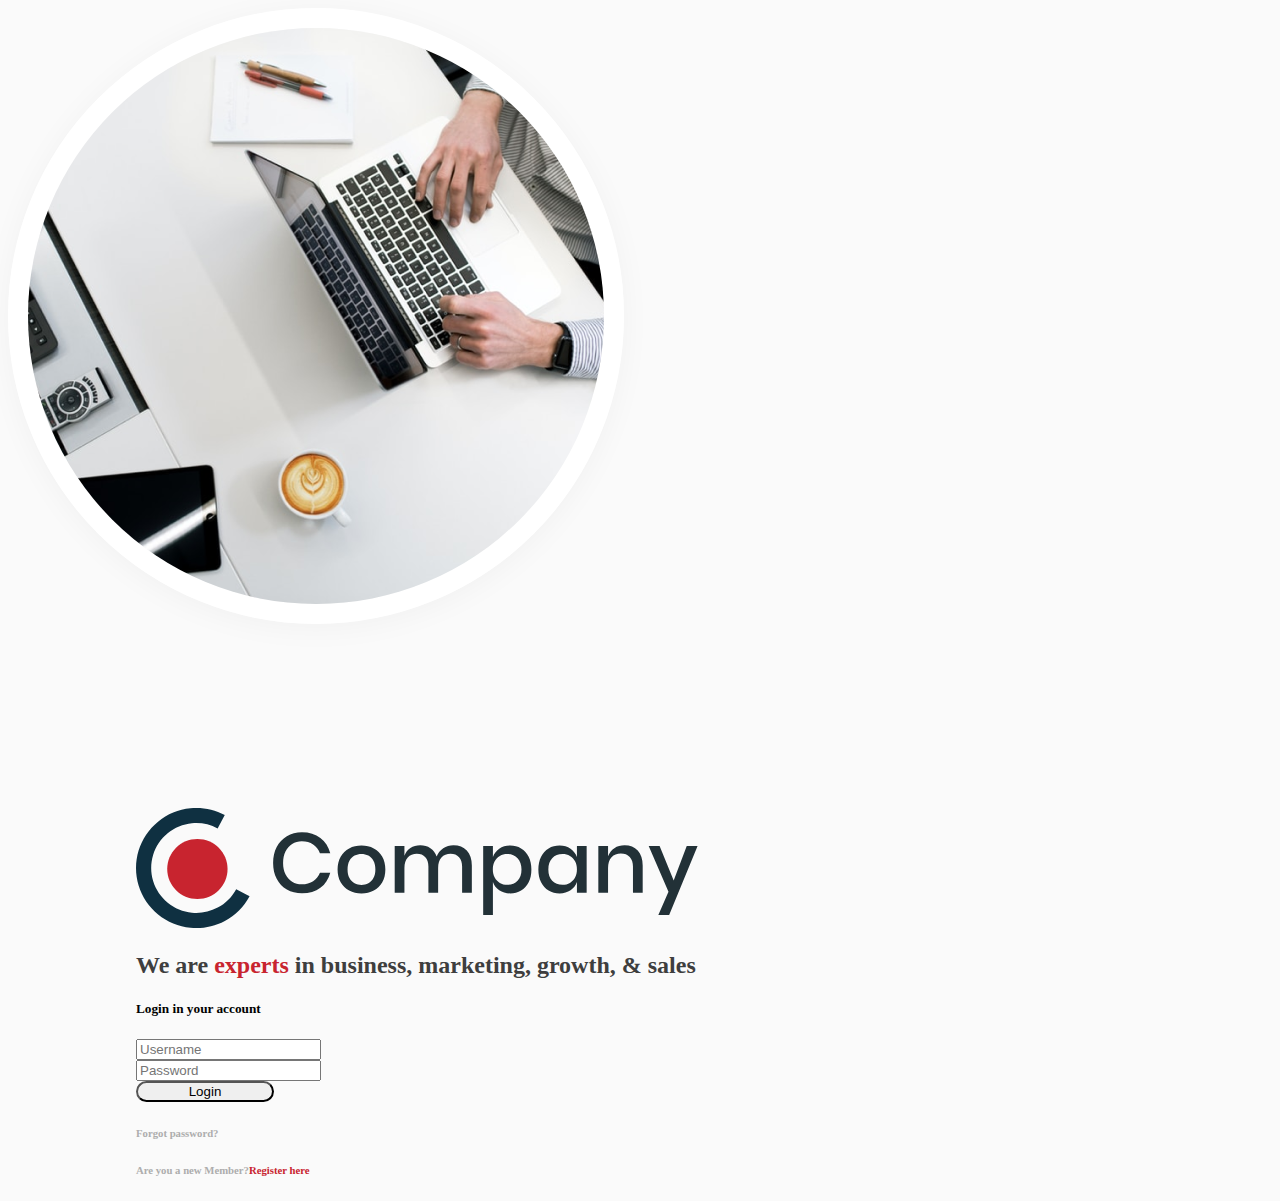
<file: index.html>
<!DOCTYPE html>
<html lang="en">

<head>
  <meta charset="UTF-8">
  <meta http-equiv="X-UA-Compatible" content="IE=edge">
  <meta name="viewport" content="width=device-width, initial-scale=1.0">
  <link href="https://cdn.jsdelivr.net/npm/bootstrap@5.3.0-alpha1/dist/css/bootstrap.min.css" rel="stylesheet"
    integrity="sha384-GLhlTQ8iRABdZLl6O3oVMWSktQOp6b7In1Zl3/Jr59b6EGGoI1aFkw7cmDA6j6gD" crossorigin="anonymous">
  <link rel="stylesheet" href="https://cdn.jsdelivr.net/npm/bootstrap-icons@1.10.3/font/bootstrap-icons.css">
  <title>Login Page</title>

</head>

<body style="background-color:#FAFAFA ;">
  <div class="row container-fluid ">

    <div class="col-lg-6 col-md-12 col-sm-12 d-flex justify-content-center .align-items-center p-5 mt-5 ">
      <img src="images/hero-image.png" alt="" class="img-fluid" style="border-radius: 50%;border-color: #FFFFFF; background: transparent 0% 0% no-repeat padding-box; box-shadow: 0px 4px 31px #0000000A;
      border: 20px solid #FFFFFF;
      opacity: 1;">
    </div>
    <div class="col-lg-6 col-md-12 col-sm-12 d-flex justify-content-center .align-items-center "
      style="margin-top: 20vh; padding-right: 15vw;padding-left: 10vw;">

      <form>
        <div class="mb-3"><img src="images/header-logo.svg" class="img-fluid " alt="" style="width: 60%;height: 15%;">
        </div>
        <h2 class="pt-5" style="color: #3E3E3E;">We are <span style="color:#C8242F;">experts</span> in business,
          marketing, growth, & sales</h2>
        <h5 class="pt-3">Login in your account</h5>
        <div class="form-group pt-4">

          <input class="form-control input-lg" id="inputlg" type="text" placeholder="Username">
        </div>
        <div class="form-group py-4">

          <input class="form-control input-lg" id="inputlg" type="password" placeholder="Password">
        </div>
        <div class="d-flex justify-content-between">
          <button type="submit" class="btn btn-danger" style="width: 138px;border-radius: 23px;height: 5%;">Login</button>
          <h6 class="my-auto" style="color: #ADADAD;">Forgot password?</h6>
        </div>
        <h6 class="my-4" style="color:#ADADAD;">Are you a new Member?<span style="color: #C8242F;">Register here</span></h6>
  


      </form>

    </div>

  </div>

  <script src="https://cdn.jsdelivr.net/npm/@popperjs/core@2.11.6/dist/umd/popper.min.js"
    integrity="sha384-oBqDVmMz9ATKxIep9tiCxS/Z9fNfEXiDAYTujMAeBAsjFuCZSmKbSSUnQlmh/jp3"
    crossorigin="anonymous"></script>
  <script src="https://cdn.jsdelivr.net/npm/bootstrap@5.3.0-alpha1/dist/js/bootstrap.min.js"
    integrity="sha384-mQ93GR66B00ZXjt0YO5KlohRA5SY2XofN4zfuZxLkoj1gXtW8ANNCe9d5Y3eG5eD"
    crossorigin="anonymous"></script>
</body>

</html>
</file>
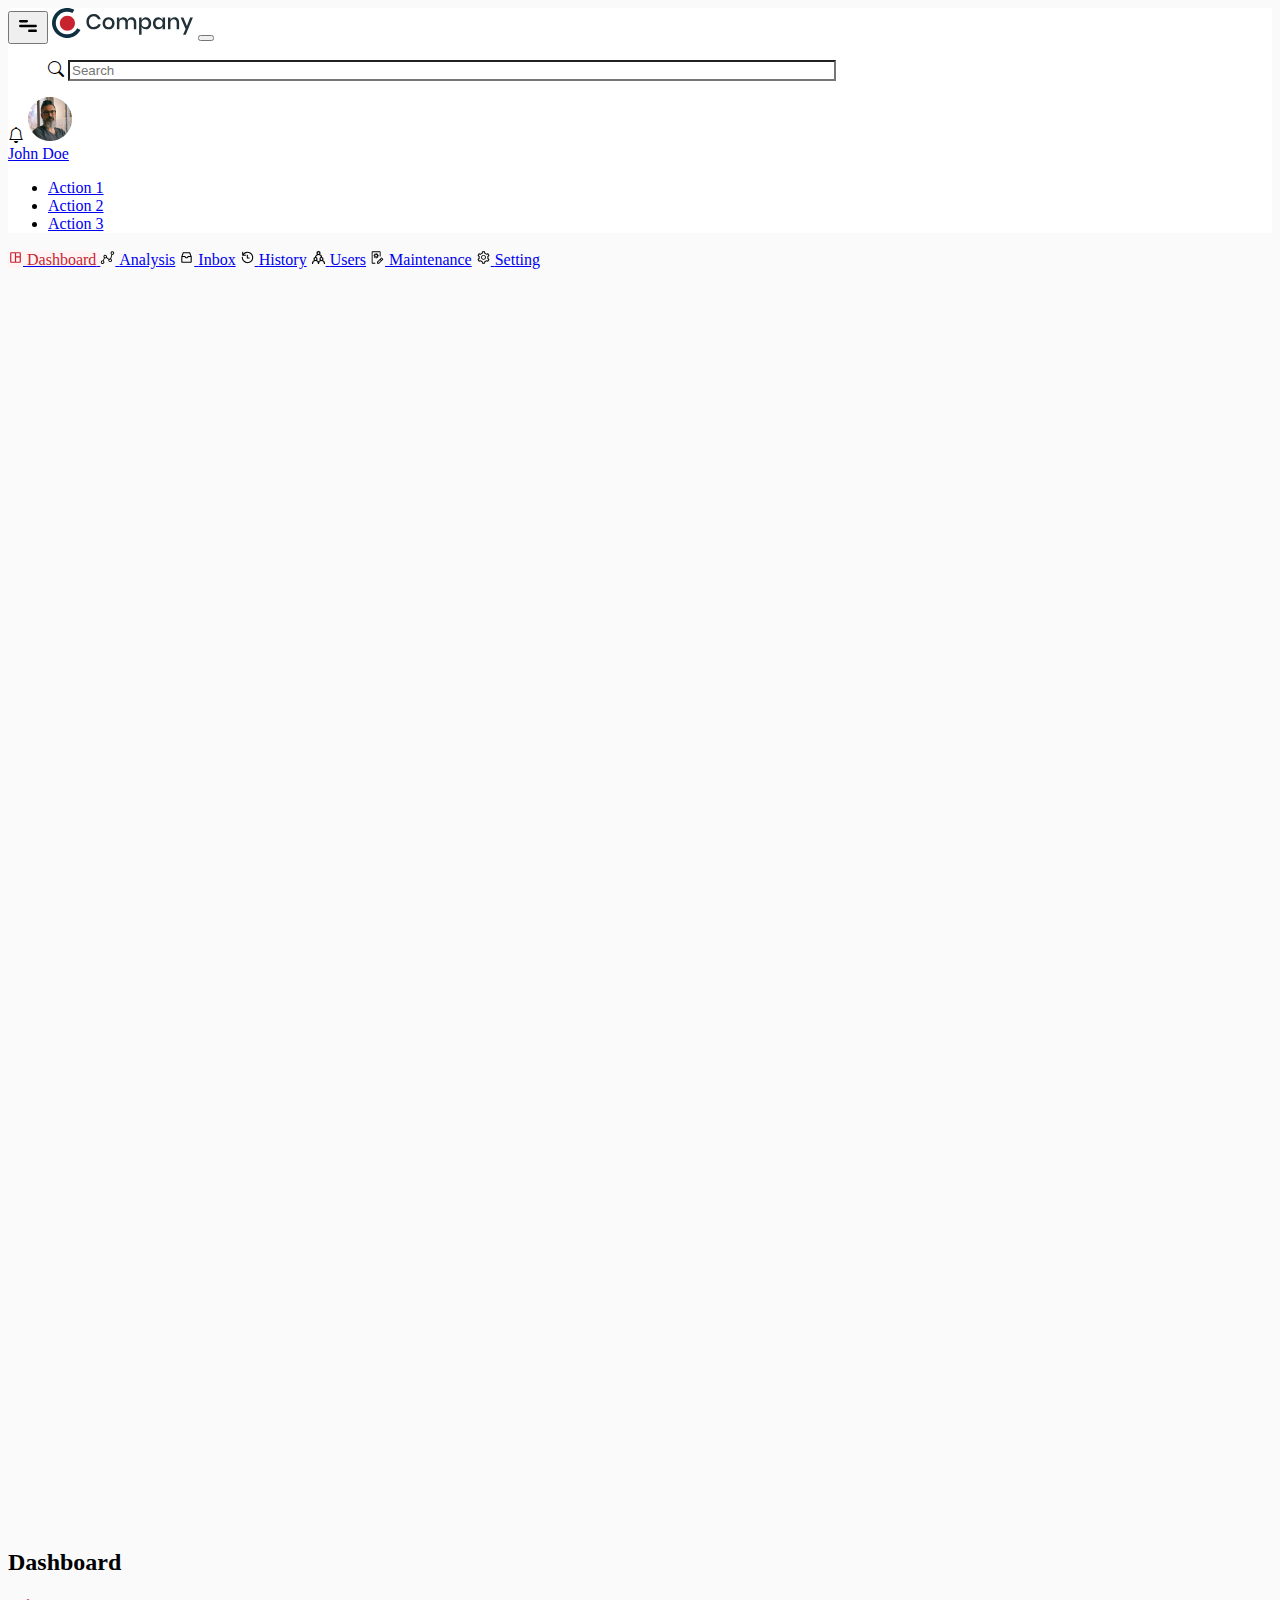
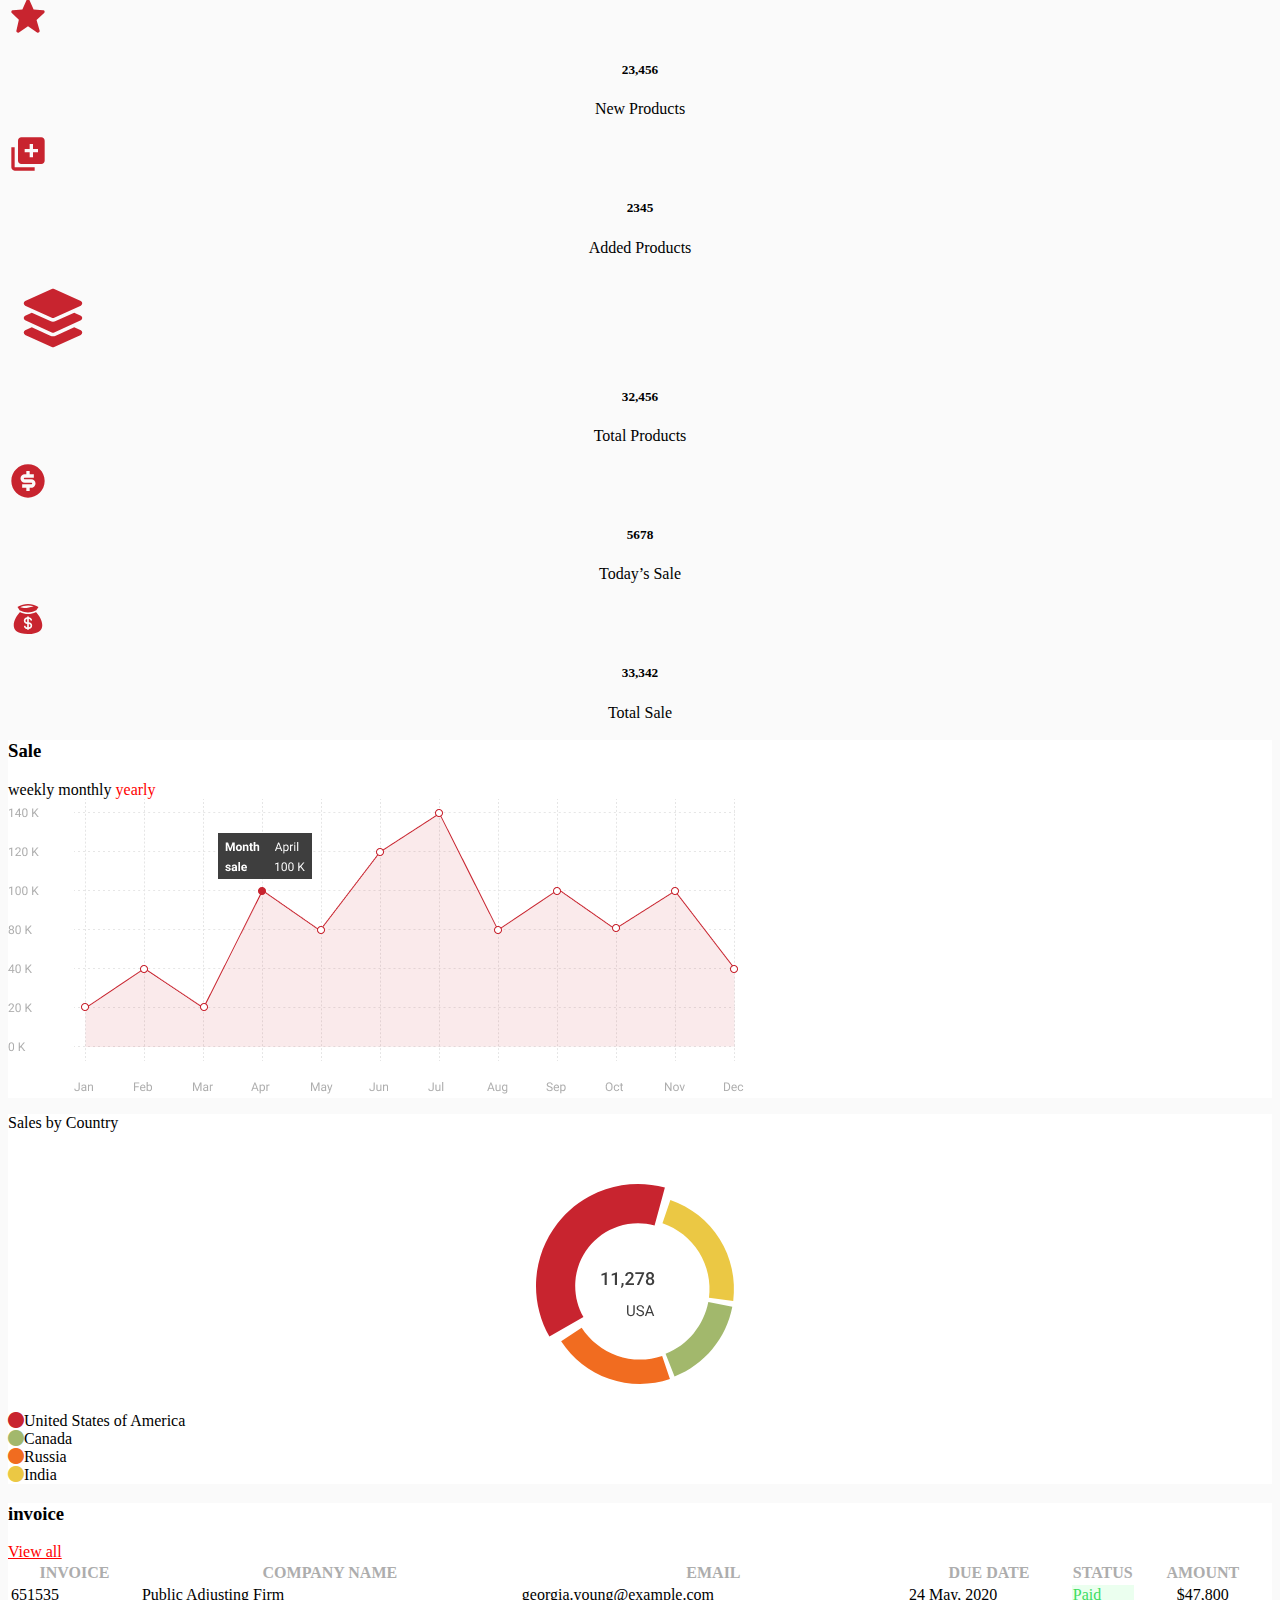
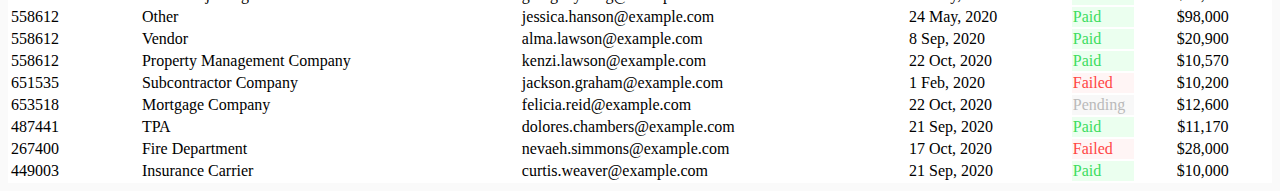
<file: dashboard.html>
<!DOCTYPE html>
<html lang="en">

<head>
    <meta charset="UTF-8">
    <meta http-equiv="X-UA-Compatible" content="IE=edge">
    <meta name="viewport" content="width=device-width, initial-scale=1.0">
    <title>Dashboard Page</title>
    <link href="https://cdn.jsdelivr.net/npm/bootstrap@5.3.0-alpha1/dist/css/bootstrap.min.css" rel="stylesheet"
        integrity="sha384-GLhlTQ8iRABdZLl6O3oVMWSktQOp6b7In1Zl3/Jr59b6EGGoI1aFkw7cmDA6j6gD" crossorigin="anonymous">
    <link rel="stylesheet" href="https://cdn.jsdelivr.net/npm/bootstrap-icons@1.10.3/font/bootstrap-icons.css">
    <style>


@media screen and (max-width: 992px) {
    .nav1{
        display: none;
    }
  }
  .nav1 {
    /* position: sticky; */
    /* height: 400px; */
    padding-left: 25px;
    background: #FFFFFF;
    opacity: 1;
    padding-top: 10px;
    /* margin-top: 10px; */

}


        table {
            display: block;
            overflow-x: auto;
            white-space: nowrap;
        }

        table tbody {
            display: table;
            width: 100%;
        }
    </style>
   
</head>

<body style="background-color: #FAFAFA;">


    <nav class="navbar navbar-expand-lg " style="background-color: white;">
        <div class="container-fluid">

            <!-- <a href="#"><img src="./images/menu-bar.svg" id="mySidebar" class="sidebar"></a> -->
            <button type="button" onclick="openNav()" class="menubar">
                <img src="./images/menu-bar.svg" alt="menu-bar">
              </button>

            <img src="./images/header-logo.svg" class="ms-2">

            <button class="navbar-toggler" type="button" data-bs-toggle="collapse"
                data-bs-target="#navbarSupportedContent" aria-controls="navbarSupportedContent" aria-expanded="false"
                aria-label="Toggle navigation">
                <span class="navbar-toggler-icon">
                </span>

            </button>
            <div class="collapse navbar-collapse" id="navbarSupportedContent">
                <ul class="navbar-nav me-auto mb-2 mb-lg-0">
                    <form class="d-flex ms-3" role="search">
                        <i class="bi bi-search my-auto"></i>
                        <input class="form-control me-2 ms-3 border-0 " style="width: 60vw; background-color: white;"
                            type="search" placeholder="Search" aria-label="Search">

                    </form>
                </ul>
                <div class="d-flex">
                    <i class="bi bi-bell my-auto"></i>
                    <img src="./images/profile.png" class="ms-3">


                    <div class="dropdown-center my-auto">
                        <a class="nav-link dropdown-toggle  ms-3 me-5" href="#" role="button" data-bs-toggle="dropdown"
                            aria-expanded="false">
                            John Doe
                        </a>

                        <ul class="dropdown-menu dropdown-menu-end dropdown-menu-lg-start">
                            <li><a class="dropdown-item" href="#">Action 1</a></li>
                            <li><a class="dropdown-item" href="#">Action 2 </a></li>
                            <li><a class="dropdown-item" href="#">Action 3 </a></li>
                        </ul>
                    </div>

                </div>
            </div>
        </div>
    </nav>

    <div class="row container-fluid ">
        <div class="col-lg-2   nav-1 " id="d-sidebar">
            <nav id="sidebarMenu" class="collapse d-lg-block sidebar collapse bg-white my-auto">
                <div class="position-sticky">
                    <div class="list-group list-group-flush mx-3 mt-4" style="height: 1280px;">
                        <a href="#" class="list-group-item list-group-item-action py-2 mb-2 ripple border-0"
                            aria-current="true">
                            <a href="#" class="list-group-item list-group-item-action py-2 mb-2 ripple border-0"
                                style="background: #FFF3F4 0% 0% no-repeat padding-box;">
                                <img src="images/dashboard-active.svg " class="my-auto" style="width: 15px;
                        height: 15px;" alt="">
                                <span
                                    style="font: normal normal normal 16px/21px Roboto;color: #C8242F;">Dashboard</span>
                            </a>
                            <a href="#" class="list-group-item list-group-item-action py-2 mb-2 ripple  border-0">
                                <img src="images/graph-default.svg " class="my-auto" style="width: 15px;
                      height: 15px;" alt="">
                                <span style="font: normal normal normal 16px/21px Roboto;">Analysis</span></a>

                            <a href="#" class="list-group-item list-group-item-action py-2 mb-2 ripple  border-0">
                                <img src="images/inbox-default.svg " class="my-auto" style="width: 15px;
                      height: 15px;" alt="">
                                <span style="font: normal normal normal 16px/21px Roboto;">Inbox</span></a>
                            <a href="#" class="list-group-item list-group-item-action py-2 mb-2 ripple  border-0">
                                <img src="images/clock-default.svg " class="my-auto" style="width: 15px;
                      height: 15px;" alt="">
                                <span style="font: normal normal normal 16px/21px Roboto;">History</span></a>
                            <a href="#" class="list-group-item list-group-item-action py-2 mb-2 ripple  border-0">
                                <img src="images/user-default.svg " class="my-auto" style="width: 15px;
                      height: 15px;" alt="">
                                <span style="font: normal normal normal 16px/21px Roboto;">Users</span></a>
                            <a href="#" class="list-group-item list-group-item-action py-2 mb-2 ripple  border-0">
                                <img src="images/maintenance-default.svg" class="my-auto" style="width: 15px;
                      height: 15px;" alt="">
                                <span style="font: normal normal normal 16px/21px Roboto;">Maintenance</span></a>
                            <a href="#" class="list-group-item list-group-item-action py-2 mb-2 ripple  border-0">
                                <img src="images/setting-default.svg " class="my-auto" style="width: 15px;
                      height: 15px;" alt="">
                                <span style="font: normal normal normal 16px/21px Roboto;">Setting</span></a>

                    </div>
                </div>
            </nav>
            <!-- Sidebar -->
        </div>

        <div class="col-lg-10 px-5">
            <h2 class="my-5 ms-3">Dashboard</h2>
            <div class="row">
                <div class="col-lg-2 col-md-6 col-sm-12 mb-2 ">
                    <div class="card border-0">
                        <div class=" row card-body">
                            <div class="col-3"><img src="images/star.svg" class="py-4 ps-3"></div>
                            <div class="col-9 py-4">
                                <h5 class="card-title" style="text-align: center;">23,456</h5>
                                <p class="card-text " style="text-align: center;">New Products</p>
                            </div>
                        </div>
                    </div>
                </div>

                <div class="col-lg-2 col-md-6 col-sm-12 mb-2 ms-auto">
                    <div class="card border-0">
                        <div class=" row card-body">
                            <div class="col-3"><img src="images/new-product.svg" class="py-4 ps-3"></div>
                            <div class="col-9 py-4">
                                <h5 class="card-title" style="text-align: center;">2345</h5>
                                <p class="card-text " style="text-align: center;">Added Products</p>
                            </div>
                        </div>
                    </div>
                </div>

                <div class="col-lg-2 col-md-6 col-sm-12 mb-2 ms-auto">
                    <div class="card border-0">
                        <div class=" row card-body">
                            <div class="col-3"><img src="images/total-product.svg" class="py-4 ps-3"
                                    style="width:90px; height:90px;"></div>
                            <div class="col-9 py-4">
                                <h5 class="card-title" style="text-align: center;">32,456</h5>
                                <p class="card-text " style="text-align: center;">Total Products</p>
                            </div>
                        </div>
                    </div>
                </div>

                <div class="col-lg-2 col-md-6 col-sm-12 mb-2 ms-auto">
                    <div class="card border-0">
                        <div class=" row card-body">
                            <div class="col-3"><img src="images/dollar-filled.svg" class="py-4 ps-3"></div>
                            <div class="col-9 py-4">
                                <h5 class="card-title" style="text-align: center;">5678</h5>
                                <p class="card-text " style="text-align: center;">Today’s Sale</p>
                            </div>
                        </div>
                    </div>
                </div>

                <div class="col-lg-2 col-md-6 col-sm-12 mb-2 mx-auto">
                    <div class="card border-0">
                        <div class=" row card-body">
                            <div class="col-3"><img src="images/money-bag.svg" class="py-4 ps-3"></div>
                            <div class="col-9 py-4">
                                <h5 class="card-title" style="text-align: center;">33,342</h5>
                                <p class="card-text " style="text-align: center;">Total Sale</p>
                            </div>
                        </div>
                    </div>
                </div>



            </div>

            <div class="row ms-1 mt-4">
                <div class="col-lg-8 col-md-12 col-sm-12 p-4" style="background-color: white;">
                    <div class="col-12">
                        <nav class="navbar " style="background-color: white;">
                            <div class="container-fluid">
                                <h3>Sale</h3>
                                <span class="navbar-text">
                                    <span>weekly </span>
                                    <span>monthly </span>
                                    <span style="color:red ;">yearly</span>
                                </span>
                            </div>

                        </nav>
                    </div>
                    <img src="images/data-graph.png" class="img img-fluid w-100 ">
                </div>

                <div class="col-lg-3 col-md-12 col-sm-12 ms-lg-5 ms-md-auto p-4 mt-3" style="background-color: white;">
                    <div class="row">
                        <div class="col-12">
                            <div class="container-fluid">
                                <div class="d-block">
                                    <p class=" text-break fs-3 fw-bold">Sales by Country</p>
                                </div>
                                <br>
                                <div>
                                    <img src="images/pie-chart.svg" class="py-2 w-100"
                                        style="display: block; margin-left: auto; margin-right: auto;">
                                </div>
                                <span class="dot" style="height: 18px; width: 18px;"></span>
                            </div>
                        </div>
                        <div class="col-8"><i class="bi bi-circle-fill me-1" style="color: #C8242F;"></i>United States
                            of America</div>
                        <div class="col-4"><i class="bi bi-circle-fill me-1" style="color: #A2B86C;"></i>Canada</div>
                        <div class="col-8"><i class="bi bi-circle-fill me-1" style="color: #F16C20;"></i>Russia</div>
                        <div class="col-4"><i class="bi bi-circle-fill me-1" style="color: #EBC844;"></i>India</div>

                    </div>
                </div>
            </div>

            <div class="row">
                <div class="col-12 mt-4 ms-2">
                    <div class="col-11" style="background-color: white;">
                        <nav class="navbar">
                            <div class="container-fluid ">
                                <h3>invoice</h3>
                                <a href="#" style="color: red;"><span>View all</span></a>
                            </div>
                        </nav>
                        <table class="table mt-3">
                            <tbody>
                                <tr style="color: #ADADAD;">
                                    <th scope="col">INVOICE</th>
                                    <th scope="col">COMPANY NAME</th>
                                    <th scope="col">EMAIL</th>
                                    <th scope="col">DUE DATE</th>
                                    <th scope="col">STATUS</th>
                                    <th scope="col" style="text-align: center;">AMOUNT</th>
                                </tr>
                                <tr>
                                    <td>651535</td>
                                    <td>Public Adjusting Firm</td>
                                    <td>georgia.young@example.com</td>
                                    <td>24 May, 2020</td>
                                    <td style="background-color: #EBFFEF; width: 33px;  color: #3CDD5F; ">Paid</td>
                                    <td style=" text-align:center;">$47,800</td>
                                </tr>
                                <tr>
                                    <td>558612</td>
                                    <td>Other</td>
                                    <td>jessica.hanson@example.com</td>
                                    <td>24 May, 2020</td>
                                    <td style="background-color: #EBFFEF; width: 33px;  color: #3CDD5F; ">Paid</td>
                                    <td style=" text-align:center;">$98,000</td>
                                </tr>
                                <tr>

                                    <td>558612</td>
                                    <td>Vendor</td>
                                    <td>alma.lawson@example.com</td>
                                    <td>8 Sep, 2020</td>
                                    <td style="background-color: #EBFFEF; width: 33px; color: #3CDD5F; border: 2px ;">Paid
                                    </td>
                                    <td style=" text-align:center;">$20,900</td>
                                </tr>
                                <tr>

                                    <td>558612</td>
                                    <td>Property Management Company</td>
                                    <td>kenzi.lawson@example.com</td>
                                    <td>22 Oct, 2020</td>
                                    <td style="background-color: #EBFFEF; width: 33px; color: #3CDD5F; ">Paid</td>
                                    <td style=" text-align:center;">$10,570</td>
                                </tr>
                                <tr>

                                    <td>651535</td>
                                    <td>Subcontractor Company </td>
                                    <td>jackson.graham@example.com</td>
                                    <td>1 Feb, 2020</td>
                                    <td style="background-color: #FFF5F5; width: 33px; color: #FF4545; ">Failed</td>
                                    <td style=" text-align:center;">$10,200</td>
                                </tr>
                                <tr>

                                    <td>653518</td>
                                    <td>Mortgage Company</td>
                                    <td>felicia.reid@example.com</td>
                                    <td>22 Oct, 2020</td>
                                    <td style="background-color:#F8F8F8 ; color:#BABABA ;">Pending</td>
                                    <td style=" text-align:center;">$12,600</td>
                                </tr>
                                <tr>

                                    <td>487441</td>
                                    <td>TPA</td>
                                    <td>dolores.chambers@example.com</td>
                                    <td>21 Sep, 2020</td>
                                    <td style="background-color: #EBFFEF; color: #3CDD5F; ">Paid</td>
                                    <td style=" text-align:center;">$11,170</td>
                                </tr>
                                <tr>

                                    <td>267400</td>
                                    <td>Fire Department</td>
                                    <td>nevaeh.simmons@example.com</td>
                                    <td>17 Oct, 2020</td>
                                    <td style="background-color: #FFF5F5; color: #FF4545; ">Failed</td>
                                    <td style=" text-align:center;">$28,000</td>
                                </tr>
                                <tr>

                                    <td>449003</td>
                                    <td>Insurance Carrier</td>
                                    <td>curtis.weaver@example.com</td>
                                    <td>21 Sep, 2020</td>
                                    <td style="background-color: #EBFFEF; color: #3CDD5F; ">Paid</td>
                                    <td style=" text-align:center;">$10,000</td>
                                </tr>

                            </tbody>
                        </table>
                    </div>
                </div>

            </div>



        </div>
    </div>
    <script>
         
        function openNav(){
            var x = document.getElementById("d-sidebar");
            if (x.style.display=="block"){
                x.style.display="none";}
            else{
                x.style.display = "block";
            }
        }
    
    </script>
    <script src="https://cdn.jsdelivr.net/npm/@popperjs/core@2.11.6/dist/umd/popper.min.js"
        integrity="sha384-oBqDVmMz9ATKxIep9tiCxS/Z9fNfEXiDAYTujMAeBAsjFuCZSmKbSSUnQlmh/jp3"
        crossorigin="anonymous"></script>
    <script src="https://cdn.jsdelivr.net/npm/bootstrap@5.3.0-alpha1/dist/js/bootstrap.min.js"
        integrity="sha384-mQ93GR66B00ZXjt0YO5KlohRA5SY2XofN4zfuZxLkoj1gXtW8ANNCe9d5Y3eG5eD"
        crossorigin="anonymous"></script>
</body>

</html>
</file>
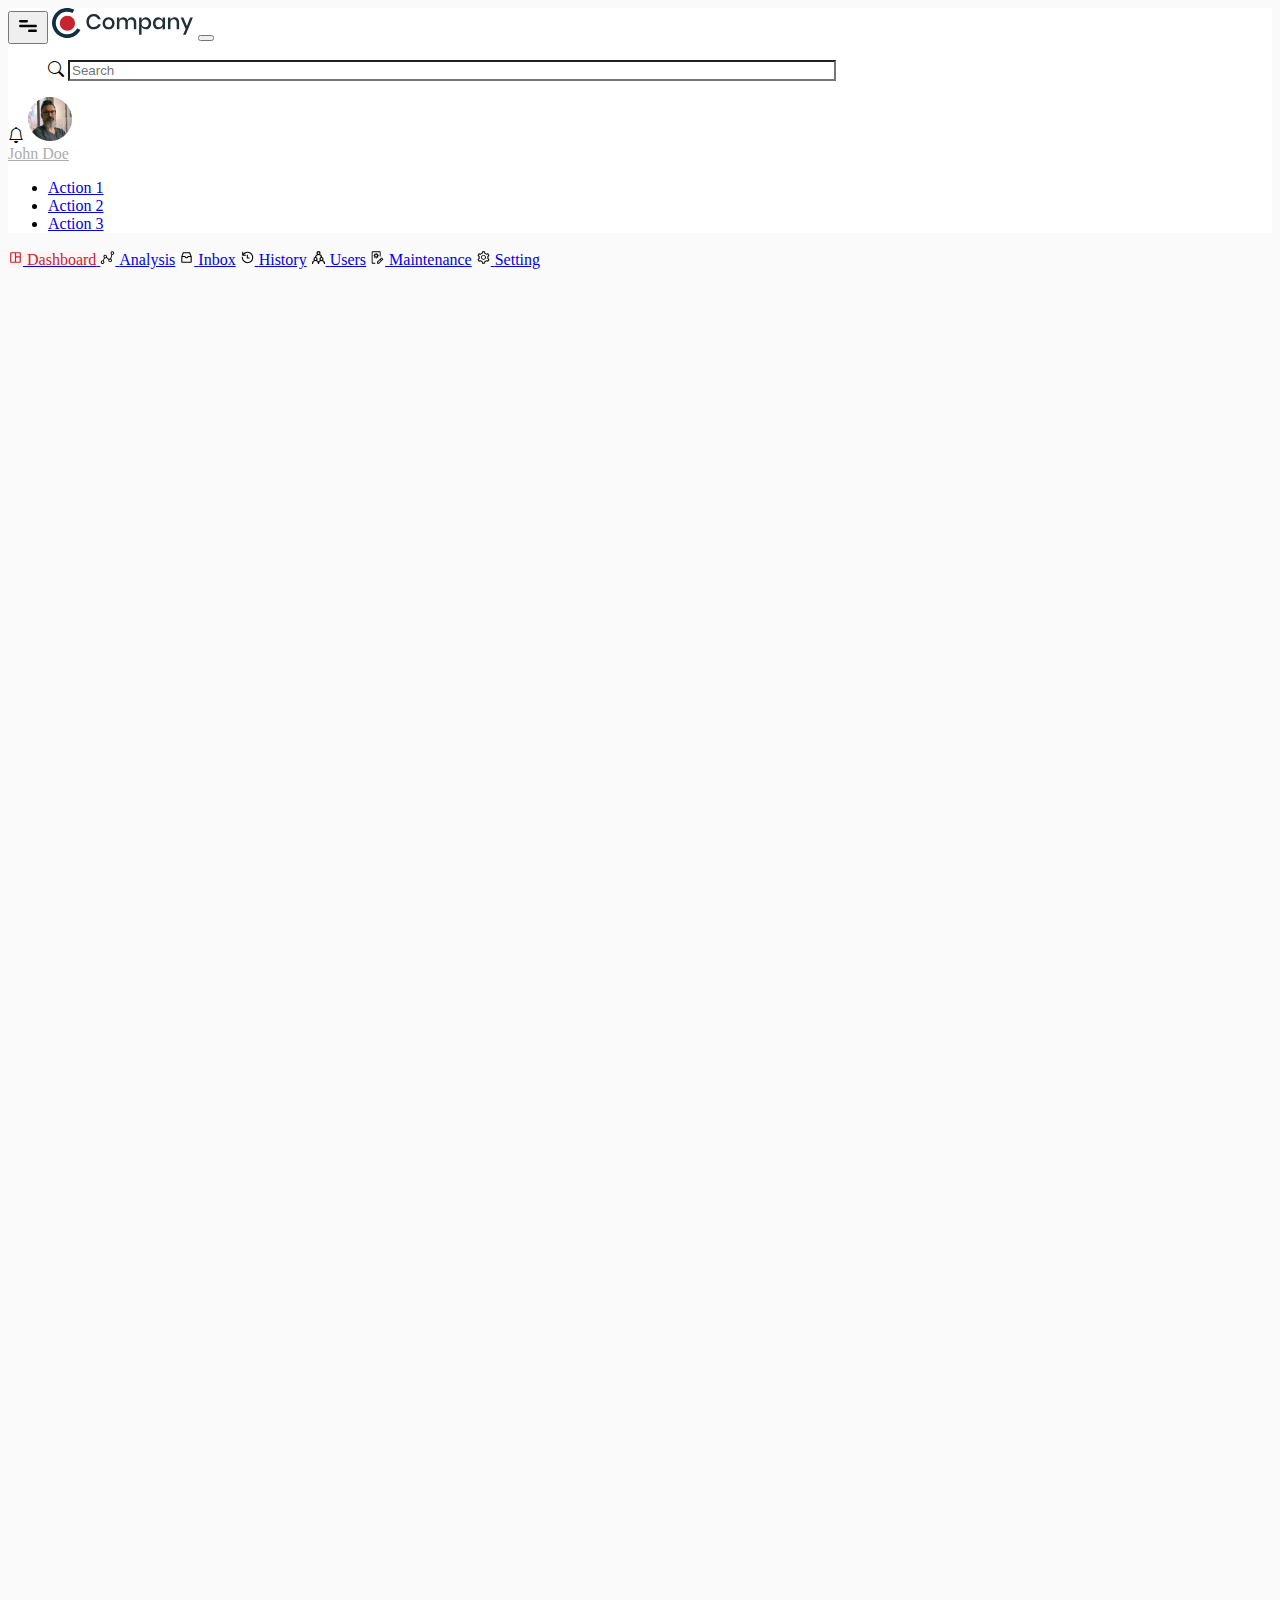
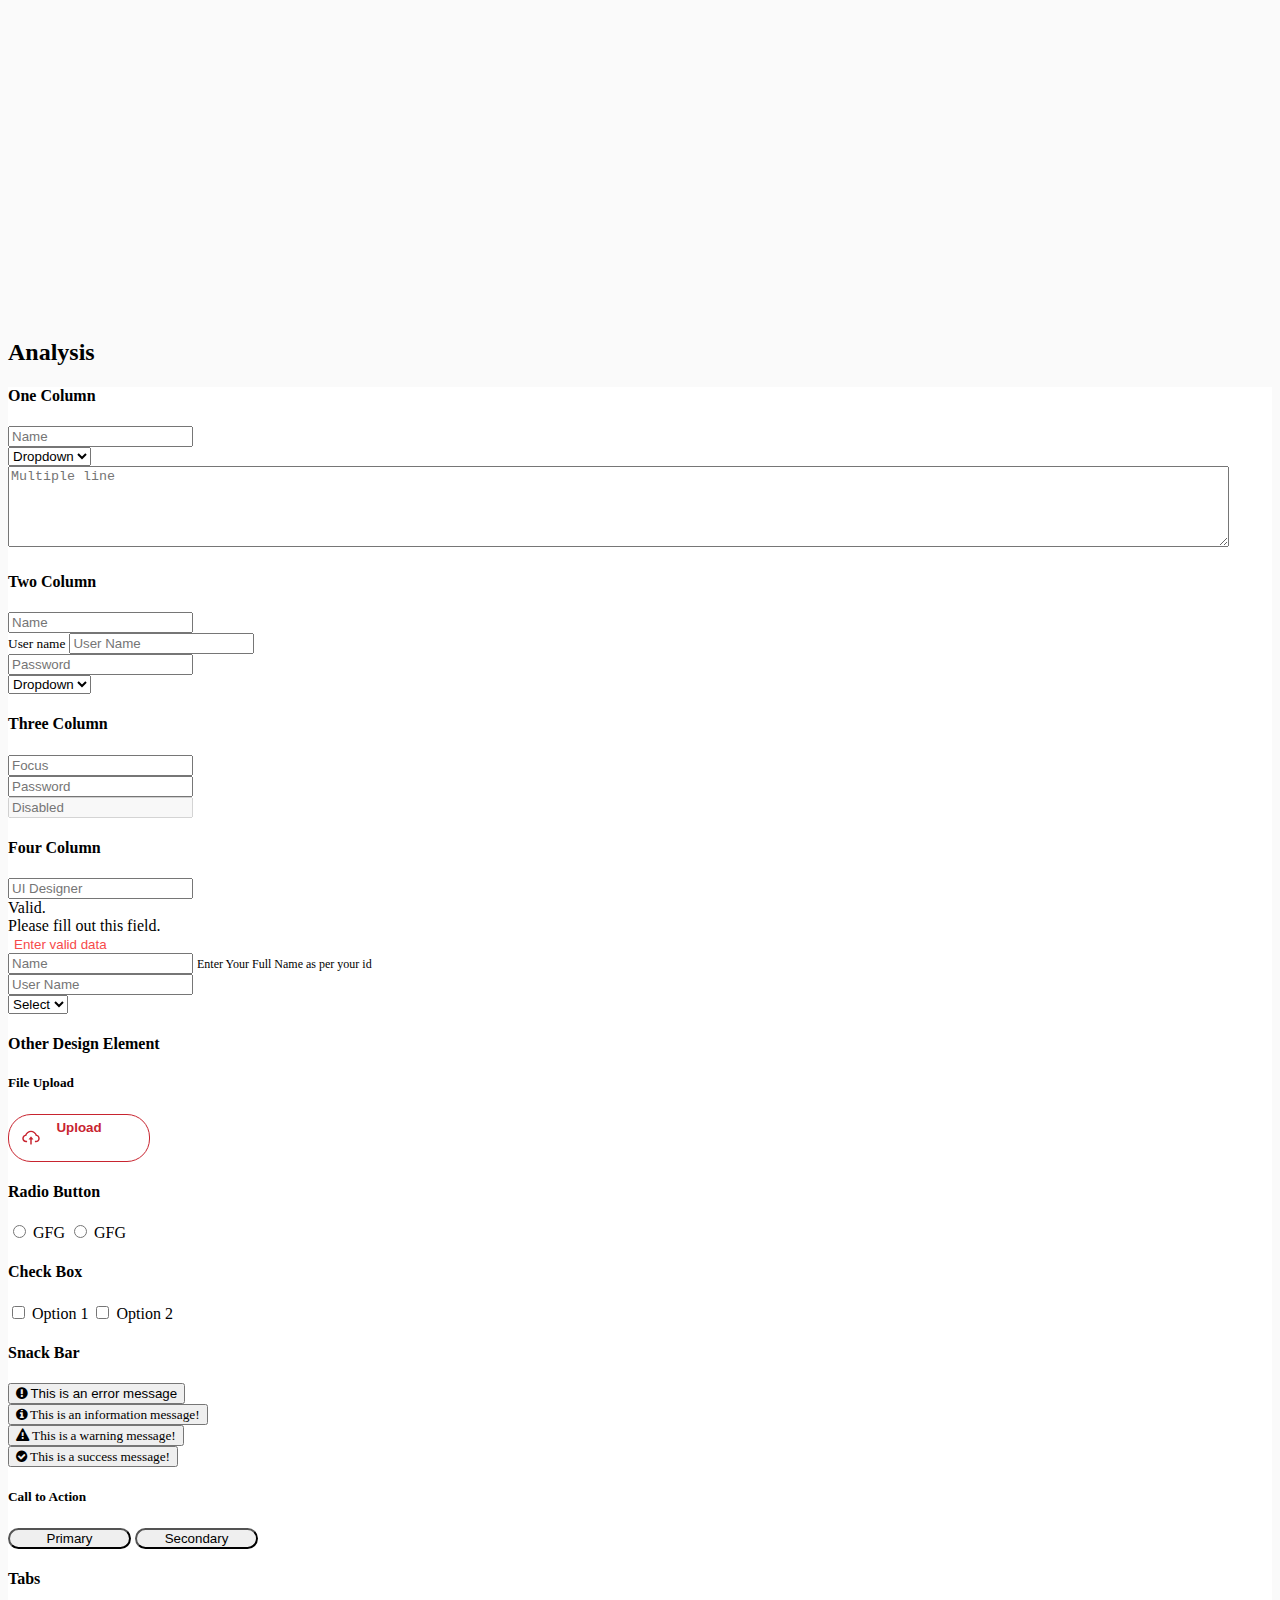
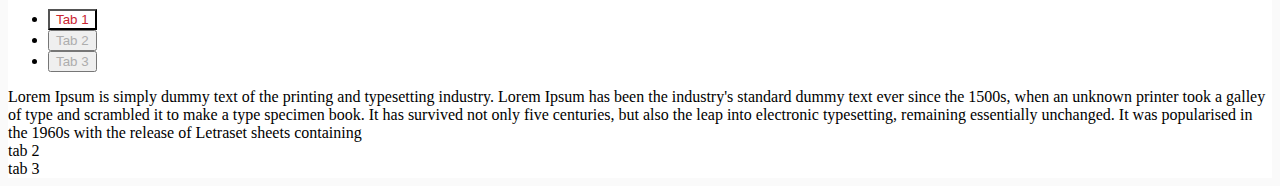
<file: innerpage.html>
<!DOCTYPE html>
<html lang="en">

<head>
    <meta charset="UTF-8">
    <meta http-equiv="X-UA-Compatible" content="IE=edge">
    <meta name="viewport" content="width=device-width, initial-scale=1.0">
    <title>Innerpage</title>
    <link href="https://cdn.jsdelivr.net/npm/bootstrap@5.3.0-alpha1/dist/css/bootstrap.min.css" rel="stylesheet"
        integrity="sha384-GLhlTQ8iRABdZLl6O3oVMWSktQOp6b7In1Zl3/Jr59b6EGGoI1aFkw7cmDA6j6gD" crossorigin="anonymous">
    <link rel="stylesheet" href="https://cdn.jsdelivr.net/npm/bootstrap-icons@1.10.3/font/bootstrap-icons.css">
    <link rel="stylesheet" href="css/style.css">
    <!-- <script src="js/custom.js"></script> -->
    <script src="https://cdn.jsdelivr.net/npm/jquery@3.6.1/dist/jquery.slim.min.js"></script>
    <script src="https://cdn.jsdelivr.net/npm/popper.js@1.16.1/dist/umd/popper.min.js"></script>
    <script src="https://cdn.jsdelivr.net/npm/bootstrap@4.6.2/dist/js/bootstrap.bundle.min.js"></script>
    <link href="https://cdnjs.cloudflare.com/ajax/libs/font-awesome/4.7.0/css/font-awesome.min.css" rel="stylesheet" />
    <style>
        /* .legend{ 
            float: none; padding: inherit; 
        } */

        @media screen and (max-width: 992px) {
    .nav1{
        display: none;
    }
  }
  .nav1 {
    /* position: sticky; */
    /* height: 400px; */
    padding-left: 25px;
    background: #FFFFFF;
    opacity: 1;
    padding-top: 10px;
    /* margin-top: 10px; */

}

        .tab-styles {
            margin-left: 30px;
            margin-top: 20px;
            width: 70px;
            height: 70px;
            background: transperent;
            border: none;
            color: #999090;
        }

        .tab-styles-active {
            color: #C8242F;
            border-bottom: #C8242F 2px solid;
        }

        #specifyColor {
            accent-color: red;
        }

        input[type=checkbox] {
            accent-color: rgb(235, 34, 34);
        }

        .nav-pills .nav-link.active {
            color: #C8242F;
            background-color: #FFFFFF;
            /* / background-color: #0d6efd; / */
        }

        .nav-link {
            color: #ADADAD;
        }

        .nav-tabs .nav-link.active {
            color: #C8242F;
            background-color: #FFFFFF;
        }
    </style>
</head>

<body style="background-color: #FAFAFA;">

    <body style="background-color: #FAFAFA;">


        <nav class="navbar navbar-expand-lg " style="background-color: white;">
            <div class="container-fluid">

                <button type="button" onclick="openNav()" class="menubar">
                    <img src="./images/menu-bar.svg" alt="menu-bar">
                  </button>
    
                <img src="./images/header-logo.svg" class="ms-2">
                <button class="navbar-toggler" type="button" data-bs-toggle="collapse"
                    data-bs-target="#navbarSupportedContent" aria-controls="navbarSupportedContent"
                    aria-expanded="false" aria-label="Toggle navigation">
                    <span class="navbar-toggler-icon">
                    </span>

                </button>
                <div class="collapse navbar-collapse" id="navbarSupportedContent">
                    <ul class="navbar-nav me-auto mb-2 mb-lg-0">
                        <form class="d-flex ms-3" role="search">
                            <i class="bi bi-search my-auto"></i>
                            <input class="form-control me-2 ms-3 border-0 "
                                style="width: 60vw; background-color: white;" type="search" placeholder="Search"
                                aria-label="Search">

                        </form>
                    </ul>
                    <div class="d-flex">
                        <i class="bi bi-bell my-auto"></i>
                        <img src="./images/profile.png" class="ms-3">


                        <div class="dropdown-center my-auto">
                            <a class="nav-link dropdown-toggle  ms-3 me-5" href="#" role="button"
                                data-bs-toggle="dropdown" aria-expanded="false">
                                John Doe
                            </a>

                            <ul class="dropdown-menu dropdown-menu-end dropdown-menu-lg-start">
                                <li><a class="dropdown-item" href="#">Action 1</a></li>
                                <li><a class="dropdown-item" href="#">Action 2 </a></li>
                                <li><a class="dropdown-item" href="#">Action 3 </a></li>
                            </ul>
                        </div>

                    </div>
                </div>
            </div>
        </nav>


        <div class="row container-fluid">
            <div class="col-lg-2 nav-1 " id="d-sidebar">
                <nav id="sidebarMenu" class="collapse d-lg-block sidebar collapse bg-white my-auto">
                    <div class="position-sticky">
                        <div class="list-group list-group-flush mx-3 mt-4" style="height: 1670px;">
                            <a href="#" class="list-group-item list-group-item-action py-2 mb-2 ripple border-0"
                                aria-current="true">
                                <a href="#" class="list-group-item list-group-item-action py-2 mb-2 ripple border-0"
                                    style="background: #FFF3F4 0% 0% no-repeat padding-box;">
                                    <img src="images/dashboard-active.svg " class="my-auto" style="width: 15px;
                        height: 15px;" alt="">
                                    <span
                                        style="font: normal normal normal 16px/21px Roboto;color: #C8242F;">Dashboard</span>
                                </a>
                                <a href="#" class="list-group-item list-group-item-action py-2 mb-2 ripple  border-0">
                                    <img src="images/graph-default.svg " class="my-auto" style="width: 15px;
                      height: 15px;" alt="">
                                    <span style="font: normal normal normal 16px/21px Roboto;">Analysis</span></a>

                                <a href="#" class="list-group-item list-group-item-action py-2 mb-2 ripple  border-0">
                                    <img src="images/inbox-default.svg " class="my-auto" style="width: 15px;
                      height: 15px;" alt="">
                                    <span style="font: normal normal normal 16px/21px Roboto;">Inbox</span></a>
                                <a href="#" class="list-group-item list-group-item-action py-2 mb-2 ripple  border-0">
                                    <img src="images/clock-default.svg " class="my-auto" style="width: 15px;
                      height: 15px;" alt="">
                                    <span style="font: normal normal normal 16px/21px Roboto;">History</span></a>
                                <a href="#" class="list-group-item list-group-item-action py-2 mb-2 ripple  border-0">
                                    <img src="images/user-default.svg " class="my-auto" style="width: 15px;
                      height: 15px;" alt="">
                                    <span style="font: normal normal normal 16px/21px Roboto;">Users</span></a>
                                <a href="#" class="list-group-item list-group-item-action py-2 mb-2 ripple  border-0">
                                    <img src="images/maintenance-default.svg" class="my-auto" style="width: 15px;
                      height: 15px;" alt="">
                                    <span style="font: normal normal normal 16px/21px Roboto;">Maintenance</span></a>
                                <a href="#" class="list-group-item list-group-item-action py-2 mb-2 ripple  border-0">
                                    <img src="images/setting-default.svg " class="my-auto" style="width: 15px;
                      height: 15px;" alt="">
                                    <span style="font: normal normal normal 16px/21px Roboto;">Setting</span></a>

                        </div>
                    </div>
                </nav>
                <!-- Sidebar -->
            </div>

            <div class="col-lg-10 px-5">
                <h2 class="my-5 ms-3">Analysis</h2>
                <div class="row">
                    <div class="col-11 mt-0 ms-2" style="background-color: white;">
                        <div class="col-11 mt-3 ">
                            <h4 class="ms-4 w-100">One Column</h4>
                            <form>
                                <div class="form-row">
                                    <div class="form-group col-md-12 mt-3">

                                        <input type="text" class="form-control ms-4 w-100" id="inputEmail4"
                                            placeholder="Name">
                                    </div>
                                    <select class="selectpicker form-control show-menu-arrow mt-2 ms-4 w-100vw"
                                        title="Choose one of the following...">
                                        <option>Dropdown </option>
                                        <option>option1</option>
                                        <option>option2</option>
                                        <option>option3</option>
                                        <option>option4</option>
                                        <option>option5</option>

                                    </select>
                                </div>

                                <div class="form-group  mt-3">

                                    <textarea class="form-control ms-4 " id="w3review" name="w3review" rows="5"
                                        cols="150" placeholder="Multiple line"></textarea>

                                </div>
                                <div class="col-12 mt-0 ms-2" style="background-color: white;">
                                    <div class="col-12 mt-3 ">
                                        <h4 class="ms-1">Two Column</h4>

                                        <div class="form-group mt-2">
                                            <div class="row">
                                                <div class="col-lg-6 col-sm-12">
                                                    <input type="text" class="form-control mt-3" id="inputCity"
                                                        placeholder="Name">
                                                </div>
                                                <div class="col-lg-6 col-sm-12">
                                                    <small class="ms-2">User name</small>
                                                    <input type="text" class="form-control mt-0" id="inputCity "
                                                        placeholder="User Name">
                                                </div>
                                                <div class="w-100"></div>
                                                <div class="col-lg-6 col-sm-12 ">

                                                    <input type="text" class="form-control mt-3" id="inputCity"
                                                        placeholder="Password">
                                                </div>
                                                <div class="col-lg-6 col-sm-12">
                                                    <select class="selectpicker form-control show-menu-arrow mt-3 w-100"
                                                        title="Choose one of the following...">
                                                        <option>Dropdown </option>
                                                        <option>option1</option>
                                                        <option>option2</option>
                                                        <option>option3</option>
                                                        <option>option4</option>
                                                        <option>option5</option>

                                                    </select>
                                                </div>


                                            </div>
                                            <h4 class="ms-1 mt-3">Three Column</h4>
                                            <div class="form-group row mt-2">
                                                <div class="col-lg-4 col-sm-12">
                                                    <input type="text" class="form-control mt-3" id="inputCity"
                                                        placeholder="Focus">
                                                </div>
                                                <div class="col-lg-4 col-sm-12">
                                                    <input type="password" class="form-control mt-3" id="inputCity"
                                                        placeholder="Password">
                                                </div>
                                                <div class="col-lg-4 col-sm-12">
                                                    <input type="text" disabled class="form-control mt-3" id="inputCity"
                                                        placeholder="Disabled">
                                                </div>
                                            </div>


                                            <div class="form-group col-md-2  mt-3">


                                            </div>
                                            <h4 class="ms-1 mt-3">Four Column</h4>

                                            <div class="form-group row mt-2">

                                                <!-- <input type="text" class="form-control" id="uname" placeholder="Enter username" name="uname" required> -->


                                                <div class="col-lg-3 col-sm-12">
                                                    <input type="text" class="form-control mt-3" id="inputCity"
                                                        placeholder="UI Designer" required>
                                                    <div class="valid-feedback">Valid.</div>
                                                    <div class="invalid-feedback">Please fill out this field.</div>
                                                    <button type="submit" class="btn btn-primary"
                                                        style="color: #f74a4a; background:none; border: none;">Enter
                                                        valid data</button>
                                                </div>


                                                <!-- <label for="uname" class="form-label">Username:</label>
                                            <input type="text" class="form-control" id="uname" placeholder="Enter username" name="uname" required>
                                            <div class="valid-feedback">Valid.</div>
                                            <div class="invalid-feedback">Please fill out this field.</div> -->



                                                <div class="col-lg-3 col-sm-12">
                                                    <input type="password" class="form-control mt-3" id="inputCity"
                                                        placeholder="Name">
                                                    <label for="text" class="ms-2"
                                                        style="font: normal normal normal 12px/16px Roboto; ">Enter Your
                                                        Full Name as per your id</label>
                                                </div>
                                                <div class="col-lg-3 col-sm-12">
                                                    <input type="text" class="form-control mt-3" id="inputCity"
                                                        placeholder="User Name">
                                                </div>
                                                <div class="col-lg-3 col-sm-12">
                                                    <select class="form-select form-control mt-3"
                                                        aria-label="Default select example">
                                                        <option selected>Select</option>
                                                        <option value="1">One</option>
                                                        <option value="2">Two</option>
                                                        <option value="3">Three</option>
                                                    </select>


                                                    <!-- <input type="text" class="form-control mt-3" id="inputCity"
                                                    placeholder="Name"> -->
                                                </div>
                                            </div>
                                            <h4 class="ms-2 mt-5">Other Design Element</h4>
                                            <h5 class="mt-3 ms-2">File Upload</h5>
                                            <input type="file" class="custom-file-input mt-2">
                                            <!-- <input type="file" class="form-control btn btn-outline-danger rounded-pill w-25"  > -->
                                            <h4 class="ms-2 mt-3">Radio Button</h4>


                                            <input type="radio" class="ms-3" id="specifyColor" name="radio1"
                                                value="GFG">
                                            <label for="specifyColor">GFG</label>
                                            <input type="radio" id="specifyColor" class="ms-3" name="radio1"
                                                value="GFG">
                                            <label for="specifyColor">GFG</label>



                                            <h4 class="ms-2 mt-3">Check Box</h4>
                                            <label class="checkbox-inline">
                                                <input type="checkbox" class="ms-3" value=""> Option 1
                                            </label>
                                            <label class="checkbox-inline">
                                                <input type="checkbox" class="ms-3" value=""> Option 2
                                            </label>

                                        </div>


                                        <h4 class="ms-1 mt-3">Snack Bar</h4>

                                        <div class="form-group mt-2">
                                            <div class="row">
                                                <div class="col-lg-6 col-sm-12">

                                                    <button type="button" style="text-align: left;"
                                                        class="btn btn-outline-danger form-control mt-3">
                                                        <i class="fa fa-exclamation-circle" aria-hidden="true"></i> This
                                                        is
                                                        an error message</button>
                                                </div>
                                                <div class="col-lg-6 col-sm-12">

                                                    <button type="button" style="text-align: left;"
                                                        class="btn btn-outline-info form-control mt-3">
                                                        <i class="fa fa-info-circle "> This is an information
                                                            message!</i></button>
                                                </div>
                                                <div class="col-lg-6 col-sm-12">

                                                    <button type="button" style="text-align: left;"
                                                        class="btn btn-outline-warning form-control mt-3">
                                                        <i class="fa fa-exclamation-triangle"> This is a warning
                                                            message!</i></button>
                                                </div>
                                                <div class="col-lg-6 col-sm-12">

                                                    <button type="button" style="text-align: left;"
                                                        class="btn btn-outline-success form-control mt-3">
                                                        <i class="fa fa-check-circle"> This is a success
                                                            message!</i></button>
                                                </div>



                                            </div>
                                            <h5 class="ms-1 mt-5 mb-2"> Call to Action</h5>

                                            <button type="button" class="btn btn-danger mt-2 me-1 ms-1"
                                                style=" border-radius:23px;width:123px;">
                                                Primary</button>
                                            <button type="button" class="btn btn-outline-danger mt-2 me-3 ms-1"
                                                style="border-radius:23px; width:123px;">
                                                Secondary</button>

                                            <h4 class="mt-3">Tabs</h4>
                                            <div class="row mt-3">
                                                <ul class="nav nav-tabs mb-3" id="pills-tab" role="tablist">
                                                    <li class="nav-item" role="presentation">
                                                        <button class="nav-link active" id="pills-home-tab"
                                                            data-bs-toggle="pill" data-bs-target="#pills-home"
                                                            type="button" role="tab" aria-controls="pills-home"
                                                            aria-selected="true">Tab
                                                            1</button>
                                                    </li>
                                                    <li class="nav-item" role="presentation">
                                                        <button class="nav-link" id="pills-profile-tab"
                                                            data-bs-toggle="pill" data-bs-target="#pills-profile"
                                                            type="button" role="tab" aria-controls="pills-profile"
                                                            aria-selected="false">Tab 2</button>
                                                    </li>
                                                    <li class="nav-item" role="presentation">
                                                        <button class="nav-link" id="pills-contact-tab"
                                                            data-bs-toggle="pill" data-bs-target="#pills-contact"
                                                            type="button" role="tab" aria-controls="pills-contact"
                                                            aria-selected="false">Tab 3</button>
                                                    </li>
                                                </ul>
                                                <div class="tab-content" id="pills-tabContent">
                                                    <div class="tab-pane fade show active mb-5" id="pills-home"
                                                        role="tabpanel" aria-labelledby="pills-home-tab">Lorem Ipsum is
                                                        simply dummy text of the printing and typesetting industry.
                                                        Lorem Ipsum has been the industry's standard dummy text ever
                                                        since
                                                        the 1500s, when an unknown printer took a galley of type and
                                                        scrambled it to make a type specimen book.
                                                        It has survived not only five centuries, but also the leap into
                                                        electronic typesetting, remaining essentially unchanged. It was
                                                        popularised in the 1960s with the release of Letraset sheets
                                                        containing</div>
                                                    <div class="tab-pane fade" id="pills-profile" role="tabpanel"
                                                        aria-labelledby="pills-profile-tab">tab 2</div>
                                                    <div class="tab-pane fade" id="pills-contact" role="tabpanel"
                                                        aria-labelledby="pills-contact-tab">tab 3</div>
                                                </div>
                                            </div>

                            </form>


                        </div>

                    </div>

                </div>
            </div>



        </div>
        <script>
         
            function openNav(){
                var x = document.getElementById("d-sidebar");
                if (x.style.display=="block"){
                    x.style.display="none";}
                else{
                    x.style.display = "block";
                }
            }
        
        </script>




        <script src="https://cdn.jsdelivr.net/npm/@popperjs/core@2.11.6/dist/umd/popper.min.js"
            integrity="sha384-oBqDVmMz9ATKxIep9tiCxS/Z9fNfEXiDAYTujMAeBAsjFuCZSmKbSSUnQlmh/jp3"
            crossorigin="anonymous"></script>

        <script src="https://code.jquery.com/jquery-3.6.3.min.js"
            integrity="sha256-pvPw+upLPUjgMXY0G+8O0xUf+/Im1MZjXxxgOcBQBXU=" crossorigin="anonymous"></script>
        <script src="https://cdn.jsdelivr.net/npm/bootstrap@5.3.0-alpha1/dist/js/bootstrap.min.js"
            integrity="sha384-mQ93GR66B00ZXjt0YO5KlohRA5SY2XofN4zfuZxLkoj1gXtW8ANNCe9d5Y3eG5eD"
            crossorigin="anonymous"></script>
    </body>

</html>
</file>
<file: css/style.css>
.divider:after,
.divider:before {
content: "";
flex: 1;
height: 1px;
background: #eee;
}
.bkg{
    top: 0px;
left: 0px;
width: 100vw;
height: 100vh;

background: #FAFAFA 0% 0% no-repeat padding-box;
opacity: 1;
}

.fvn{
    float: right;
    margin-top: 5px;
   
    padding-top: 30px 35px 0px 0px;
    width: 100px;
    height: 58px;
    opacity: 1;
}

.img-fluid{
    margin-bottom: 500px;
    left: 200px;
    width: 576px;
    height: 576px;
    margin: 155px;
    margin-left: 30px;
    background: transparent  0% 0% no-repeat padding-box;
    border-radius: 70%;
    box-shadow: 0px 4px 31px #0000000A;
    border: 20px solid #FFFFFF;
    opacity: 1;

}

.text{
    top: 315px;
left: 904px;
width: 260px;
height: 33px;

text-align: left;
font: normal normal normal 25px/33px Roboto;
letter-spacing: 0px;
color: #3E3E3E;
opacity: 1;
}
.p{
    top: 183px;
left: 905px;
width: 500px;
height: 100px;

text-align: left;
font: normal normal 300 40px/47px Roboto;
letter-spacing: 0px;
color: #3E3E3E;
opacity: 1;
}
.exp{
    top: 183px;
left: 1036px;
width: 137px;
height: 53px;

text-align: left;
font: normal normal 900 40px/53px Roboto;
letter-spacing: 0px;
color: #C8242F;
opacity: 1;
}
.rgstr{
    position: absolute;
    top: 500px;
left: 170px;
width: 88px;
height: 20px;

text-align: left;
font: normal normal normal 15px/20px Roboto;
letter-spacing: 0px;
color: #C8242F;
opacity: 1;
}
.box{
    top: 372px;
left: 907px;
width: 429px;
height: 49px;

background: #FFFFFF 0% 0% no-repeat padding-box;
border: 1px solid #ADADAD;
border-radius: 5px;
opacity: 1;
}

.are{ 
    
    top: 595px;
left: 906px;
width: 160px;
height: 20px;
margin-right: 300px;
text-align: left;
font: normal normal normal 15px/20px Roboto;
letter-spacing: 0px;
color: #ADADAD;
opacity: 1;
}
.h-custom {
height: calc(100% - 73px);
}
@media (max-width: 450px) {
.h-custom {
height: 100%;
}
}



/* //dashboard */

.maindashboard {
    /* display:  flex; */
    /* height: 1359px;
    width: 1890px;
    background-color: #FAFAFA; */
    top: 0px;
left: 0px;
width: 1560px;
height: 80px;
background-color: #FAFAFA; 
/* background: #FFFFFF 0% 0% no-repeat padding-box; */
opacity: 1;
}

.header {
    position: absolute;
    left: 0px;
    width: 1560px;
    height: 80px;
    background: #FFFFFF 0% 0% no-repeat padding-box;
    opacity: 1;
}

.menu-bar {
    position: absolute;
    top: 34px;
    left: 29px;
    width: 18px;
    height: 12px;
    background: 0% 0% no-repeat padding-box;
    opacity: 1
}

.header-logo {
    position: absolute;
    top: 25px;
    left: 72px;
    width: 142px;
    height: 30px;
    opacity: 1;
}

.search-icon {
    position: absolute;
    top: 32px;
    left: 291px;
    width: 16px;
    height: 16px;
    /* background: #000000 0% 0% no-repeat padding-box; */
    opacity: 1;
}

.txtheader1 {
    position: absolute;
    top: 28px;
    left: 321px;
    width: 49px;
    height: 21px;
    text-align: left;
    font: normal normal normal 16px/21px Roboto;
    letter-spacing: 0px;
    color: #000000;
    opacity: 1;
}

.notification-icon {
    position: absolute;
    top: 28px;
    left: 1294px;
    width: 22px;
    height: 21px;
    /* background: #3E3E3E 0% 0% no-repeat padding-box; */
    opacity: 1;
}

.profile {
    position: absolute;
    top: 18px;
    left: 1368px;
    width: 44px;
    height: 44px;
    background: transparent url('img/Ellipse 19.png') 0% 0% no-repeat padding-box;
    opacity: 1;
}

.txtheader2 {
    position: absolute;
    top: 28px;
    left: 1424px;
    width: 68px;
    height: 21px;
    text-align: left;
    font: normal normal normal 16px/21px Roboto;
    letter-spacing: 0px;
    color: #000000;
    opacity: 1;
}

.downward-arrow {
    position: absolute;
    top: 37px;
    left: 1507px;
    width: 10px;
    height: 6px;
    /* background: #000000 0% 0% no-repeat padding-box; */
    opacity: 1;
}

.slidebar {
    /* position: absolute; */
    display: inline-block;
    top: 80px;
    left: 0px;
    width: 242px;
    height: 1279px;
    background: #FFFFFF 0% 0% no-repeat padding-box;
    opacity: 1;
    /* margin-top: -120px; */
}


.boxslider1 {
    position: absolute;
    top: 105px;
    left: 30px;
    width: 183px;
    height: 43px;
    background: #FFF3F4 0% 0% no-repeat padding-box;
    border-radius: 5px;
    opacity: 1;
}

.slider1 {
    position: absolute;
    top: 119px;
    left: 48px;
    width: 15px;
    height: 15px;
    /* background: #C8242F 0% 0% no-repeat padding-box; */
    opacity: 1;
    /* z-index: 1; */
}

.txtslider1 {
    position: absolute;
    top: 115px;
    left: 75px;
    width: 78px;
    height: 21px;
    text-align: left;
    font: normal normal normal 16px/21px Roboto;
    letter-spacing: 0px;
    color: #C8242F;
    opacity: 1;
}

.slider2 {
    position: absolute;
    top: 171px;
    left: 46px;
    width: 19px;
    height: 18px;
    /* background: #000000 0% 0% no-repeat padding-box; */
    opacity: 1;
}

.txtslider2 {
    position: absolute;
    top: 168px;
    left: 75px;
    width: 60px;
    height: 21px;
    text-align: left;
    font: normal normal normal 16px/21px Roboto;
    letter-spacing: 0px;
    color: #3E3E3E;
    opacity: 1;
}

.slider3 {
    position: absolute;
    top: 225px;
    left: 48px;
    width: 15px;
    height: 15px;
    /* background: #000000 0% 0% no-repeat padding-box; */
    opacity: 1;
}

.txtslider3 {
    position: absolute;
    top: 221px;
    left: 75px;
    width: 39px;
    height: 21px;
    text-align: left;
    font: normal normal normal 16px/21px Roboto;
    letter-spacing: 0px;
    color: #3E3E3E;
    opacity: 1;
}

.slider4 {
    position: absolute;
    top: 278px;
    left: 47px;
    width: 16px;
    height: 16px;
    /* background: #000000 0% 0% no-repeat padding-box; */
    opacity: 1;
}

.txtslider4 {
    position: absolute;
    top: 274px;
    left: 75px;
    width: 51px;
    height: 21px;
    text-align: left;
    font: normal normal normal 16px/21px Roboto;
    letter-spacing: 0px;
    color: #3E3E3E;
    opacity: 1;
}

.slider5 {
    position: absolute;
    top: 331px;
    left: 47px;
    width: 18px;
    height: 14px;
    border: 0 solid #000000;
    opacity: 1;
}

.txtslider5 {
    position: absolute;
    top: 327px;
    left: 75px;
    width: 41px;
    height: 21px;
    text-align: left;
    font: normal normal normal 16px/21px Roboto;
    letter-spacing: 0px;
    color: #3E3E3E;
    opacity: 1;
}

.slider6 {
    position: absolute;
    top: 383px;
    left: 48px;
    width: 13px;
    height: 18px;
    /* background: #000000 0% 0% no-repeat padding-box; */
    opacity: 1;
}

.txtslider6 {
    position: absolute;
    top: 380px;
    left: 75px;
    width: 92px;
    height: 21px;
    text-align: left;
    font: normal normal normal 16px/21px Roboto;
    letter-spacing: 0px;
    color: #3E3E3E;
    opacity: 1;
}

.slider7 {
    position: absolute;
    top: 436px;
    left: 47px;
    width: 17px;
    height: 17px;
    /* background: #000000 0% 0% no-repeat padding-box; */
    opacity: 1;
}

.txtslider7 {
    position: absolute;
    top: 433px;
    left: 75px;
    width: 50px;
    height: 21px;
    text-align: left;
    font: normal normal normal 16px/21px Roboto;
    letter-spacing: 0px;
    color: #3E3E3E;
    opacity: 1;
}

.dashboard {
    position: absolute;
    top: 121px;
    left: 290px;
    width: 146px;
    height: 39px;
    text-align: left;
    font: normal normal medium 30px/39px Roboto;
    letter-spacing: 0px;
    color: #000000;
    opacity: 1;
}

.dashbox1 {
    position: absolute;
    top: 182px;
    left: 292px;
    width: 219px;
    height: 116px;
    background: #FFFFFF 0% 0% no-repeat padding-box;
    border-radius: 5px;
    opacity: 1;
}

.dashimg1 {
    position: absolute;
    top: 223px;
    left: 330px;
    width: 33px;
    height: 33px;
    /* background: #C8242F 0% 0% no-repeat padding-box; */
    opacity: 1;
}

.num1 {
    position: absolute;
    top: 213px;
    left: 383px;
    width: 77px;
    height: 33px;
    text-align: left;
    font: normal normal medium 25px/33px Roboto;
    letter-spacing: 0px;
    color: #3E3E3E;
    opacity: 1;
}

.dashtext1 {
    position: absolute;
    top: 244px;
    left: 383px;
    width: 94px;
    height: 20px;
    text-align: left;
    font: normal normal normal 15px/20px Roboto;
    letter-spacing: 0px;
    color: #3E3E3E;
    opacity: 1;
}

.dashbox2 {
    position: absolute;
    top: 182px;
    left: 541px;
    width: 219px;
    height: 116px;
    background: #FFFFFF 0% 0% no-repeat padding-box;
    border-radius: 5px;
    opacity: 1;
}

.dashimg2 {
    position: absolute;
    top: 223px;
    left: 579px;
    width: 27px;
    height: 27px;
    /* background: #C8242F 0% 0% no-repeat padding-box; */
    opacity: 1;
}

.num2 {
    position: absolute;
    top: 213px;
    left: 625px;
    width: 57px;
    height: 33px;
    text-align: left;
    font: normal normal medium 25px/33px Roboto;
    letter-spacing: 0px;
    color: #3E3E3E;
    opacity: 1;
}

.dashtext2 {
    position: absolute;
    top: 244px;
    left: 625px;
    width: 107px;
    height: 20px;
    text-align: left;
    font: normal normal normal 15px/20px Roboto;
    letter-spacing: 0px;
    color: #3E3E3E;
    opacity: 1;
}

.dashbox3 {
    position: absolute;
    top: 182px;
    left: 791px;
    width: 219px;
    height: 116px;
    background: #FFFFFF 0% 0% no-repeat padding-box;
    border-radius: 5px;
    opacity: 1;
}

.dashimg3 {
    position: absolute;
    top: 227px;
    left: 831px;
    width: 26px;
    height: 26px;
    /* background: #C8242F 0% 0% no-repeat padding-box; */
    opacity: 1;
}

.num3 {
    position: absolute;
    top: 213px;
    left: 878px;
    width: 77px;
    height: 33px;
    text-align: left;
    font: normal normal medium 25px/33px Roboto;
    letter-spacing: 0px;
    color: #3E3E3E;
    opacity: 1;
}

.dashtext3 {
    position: absolute;
    top: 244px;
    left: 878px;
    width: 97px;
    height: 20px;
    text-align: left;
    font: normal normal normal 15px/20px Roboto;
    letter-spacing: 0px;
    color: #3E3E3E;
    opacity: 1;
}

.dashbox4 {
    position: absolute;
    top: 182px;
    left: 1040px;
    width: 219px;
    height: 116px;
    background: #FFFFFF 0% 0% no-repeat padding-box;
    border-radius: 5px;
    opacity: 1;
}

.dashimg4 {
    position: absolute;
    top: 223px;
    left: 1084px;
    width: 33px;
    height: 33px;
    /* background: #C8242F 0% 0% no-repeat padding-box; */
    opacity: 1;
}

.num4 {
    position: absolute;
    top: 213px;
    left: 1136px;
    width: 57px;
    height: 33px;
    text-align: left;
    font: normal normal medium 25px/33px Roboto;
    letter-spacing: 0px;
    color: #3E3E3E;
    opacity: 1;
}

.dashtext4 {
    position: absolute;
    top: 244px;
    left: 1136px;
    width: 83px;
    height: 20px;
    text-align: left;
    font: normal normal normal 15px/20px Roboto;
    letter-spacing: 0px;
    color: #3E3E3E;
    opacity: 1;
}

.dashbox5 {
    position: absolute;
    top: 182px;
    left: 1290px;
    width: 219px;
    height: 116px;
    background: #FFFFFF 0% 0% no-repeat padding-box;
    border-radius: 5px;
    opacity: 1;
}

.dashimg5 {
    position: absolute;
    top: 225px;
    left: 1332px;
    width: 29px;
    height: 30px;
    /* background: #C8242F 0% 0% no-repeat padding-box; */
    opacity: 1;
}

.num5 {
    position: absolute;
    top: 213px;
    left: 1382px;
    width: 91px;
    height: 33px;
    text-align: left;
    font: normal normal medium 25px/33px Roboto;
    letter-spacing: 0px;
    color: #3E3E3E;
    opacity: 1;
}

.dashtext5 {
    position: absolute;
    top: 244px;
    left: 1382px;
    width: 66px;
    height: 20px;
    text-align: left;
    font: normal normal normal 15px/20px Roboto;
    letter-spacing: 0px;
    color: #3E3E3E;
    opacity: 1;
}




.custom-file-input {
    color: transparent;
    }
    .custom-file-input::-webkit-file-upload-button {
    visibility: hidden;
    }
    .custom-file-input::before {
    content: 'Upload';
    color: #C8242F;
    display: inline-block;
    /* / background: -webkit-linear-gradient(top, #f9f9f9, #e3e3e3); / */
    border: 1px solid #C8242F;
    border-radius: 23px;
    padding: 5px 8px;
    outline: none;
    white-space: nowrap;
    -webkit-user-select: none;
    cursor: pointer;
    text-shadow: 1px 1px #fff;
    font-weight: 700;
    font-size: 10pt;
    width: 124px;
    height: 36px;
    background-image: url("../images/cloud-upload-icon.svg");
    text-align: center ;
    background-repeat: no-repeat;
    background-position: 10% 50%;
    }
    .custom-file-input:hover::before {
    border-color: black;
    }
    .custom-file-input:active {
    outline: 0;
    }
    .custom-file-input:active::before {
    background: -webkit-linear-gradient(top, #e3e3e3, #f9f9f9);
    }
</file>
